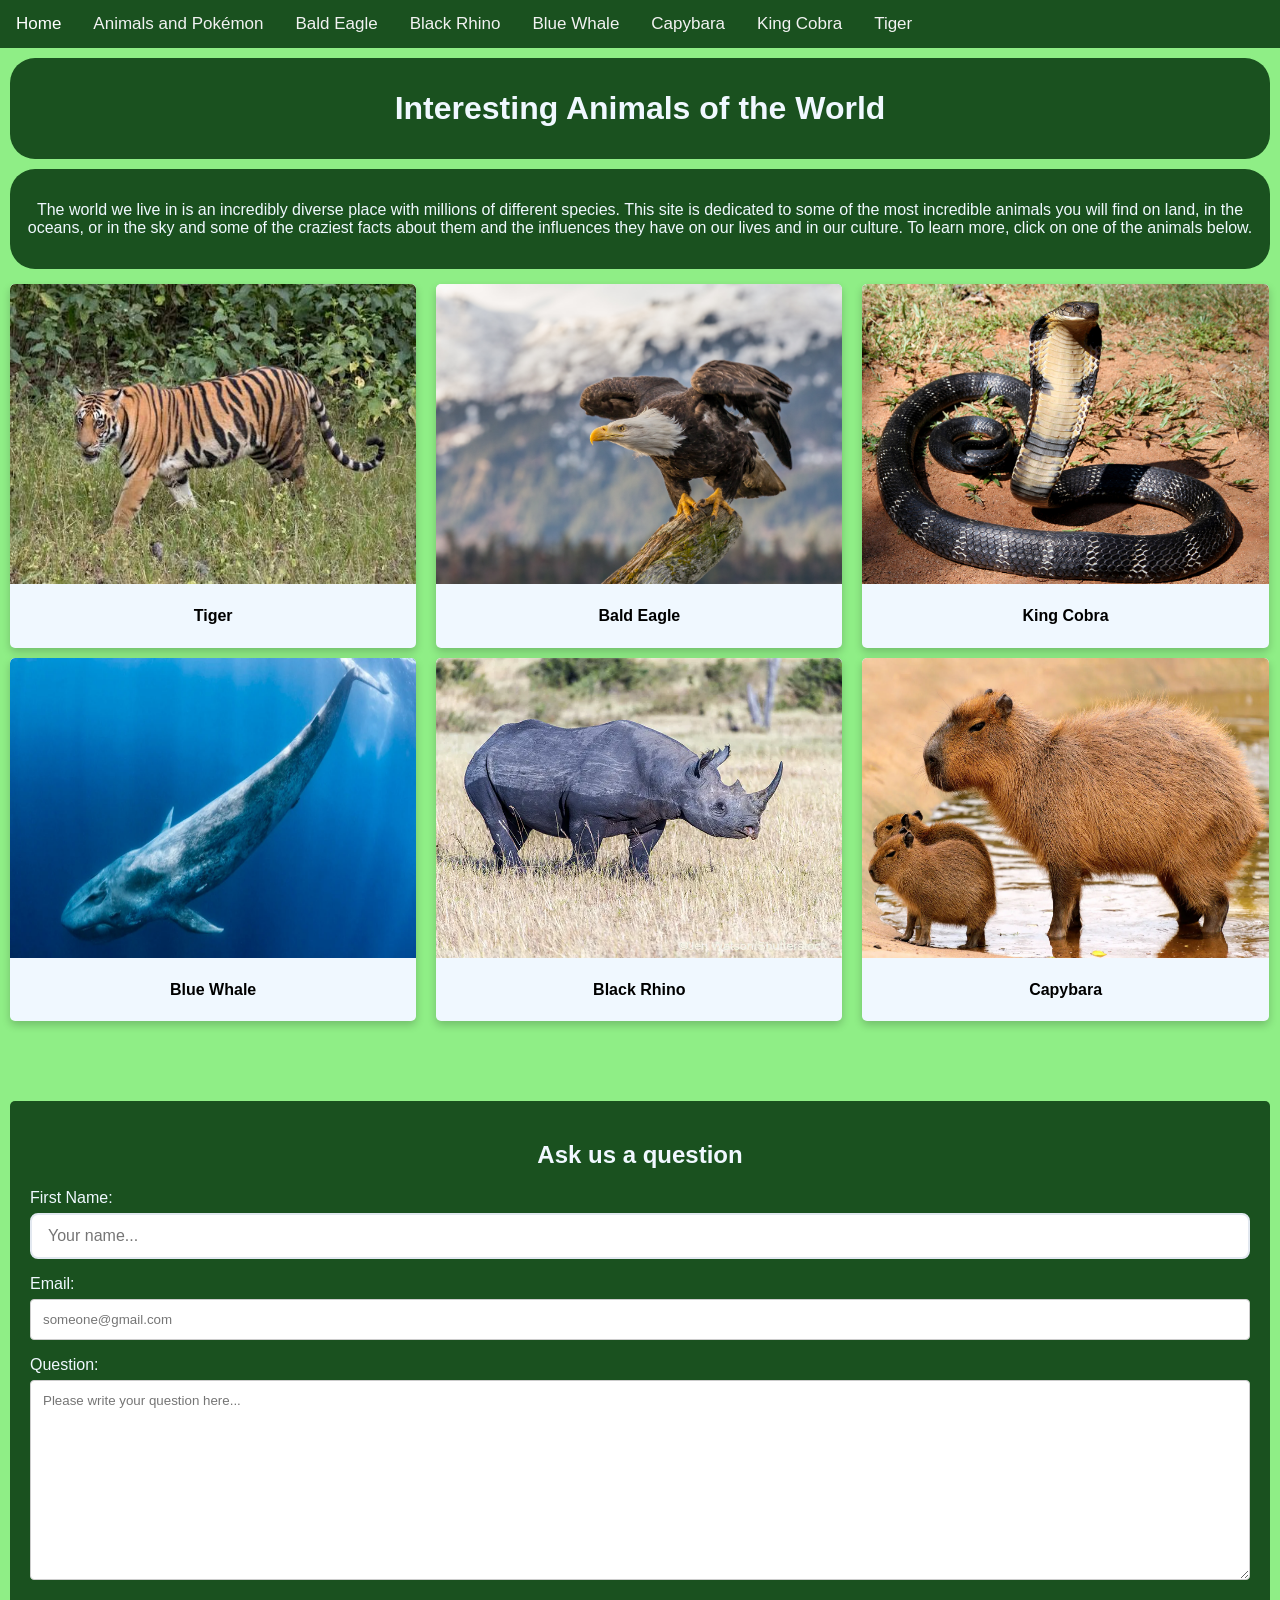
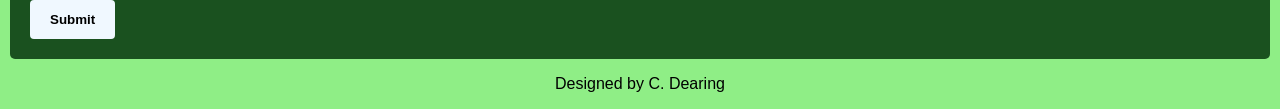
<file: index.html>
<!DOCTYPE html>
<html lang="en">
<head>
<meta charset="UTF-8">
<meta name="viewport" content="width=device-width, initial-scale=1.0">
<title>Interesting Animals</title> 
<link rel="stylesheet" href="Styles\styles.css">
<link rel="stylesheet" href="https://cdnjs.cloudflare.com/ajax/libs/font-awesome/4.7.0/css/font-awesome.min.css">

</head>

<body>
    <header>
        <div class="navbar" id="myNavbar">
            <a href="index.html" class="active">Home</a>
            <a href="AnimalsvsPokemon.html">Animals and Pokémon</a>
            <a href="BaldEagle.html">Bald Eagle</a>
            <a href="BlackRhino.html">Black Rhino</a>
            <a href="BlueWhale.html">Blue Whale</a>
            <a href="Capybara.html">Capybara</a>
            <a href="KingCobra.html">King Cobra</a>
            <a href="Tigers.html">Tiger</a>
            <a href="javascript:void(0);" class="icon" onclick="mobileNav()">
            <i class="fa fa-bars"></i>
            </a>
        </div>
    </header>
<main>
    <h1 class="container">
        Interesting Animals of the World
    </h1>
      <p class="container">
        The world we live in is an incredibly diverse place with millions of different species. This site is dedicated to some of the most incredible animals you will find on land, in the oceans, or in the sky and some of the craziest facts about them and the influences they have on our lives and in our culture. To learn more, click on one of the animals below.</p>

<section style="margin-bottom:75px">
        <div class="row">
            <div class="column">
                <a href="Tigers.html" class="card-link">
                    <div class="card">
                    <img class="card-img" src="Images\Tiger.jpg" alt="A Bengal Tiger prowling a grassy area.">
                    <h4 class="card-heading"><b>Tiger</b></h4>
                    </div>
                </a>
            </div>

            <div class="column">
                <a href="BaldEagle.html" class="card-link">
                    <div class="card">
                    <img class="card-img" src="Images\BaldEagle.jpg" alt="A Bald Eagle perched atop a branch">
                    <h4 class="card-heading"><b>Bald Eagle</b></h4>
                    </div>
                </a>
            </div>


            <div class="column">
                <a href="KingCobra.html" class="card-link">
                    <div class="card">
                    <img class="card-img" src="Images\KingCobra.jpg" alt="A King Cobra raised up, looking into the distance.">
                    <h4 class="card-heading"><b>King Cobra</b></h4>
                    </div>
                </a>
            </div>

            <div class="column">
                <a href="BlueWhale.html" class="card-link">
                    <div class="card">
                    <img class="card-img" src="Images\BlueWhale.webp" alt="A Blue Whale descending into the ocean.">
                    <h4 class="card-heading"><b>Blue Whale</b></h4>
                    </div>
                </a>
            </div>

            <div class="column">
                <a href="BlackRhino.html" class="card-link">
                    <div class="card">
                    <img class="card-img" src="Images/Black Rhino.webp" alt="A Black Rhino walking through a field.">
                    <h4 class="card-heading"><b>Black Rhino</b></h4>
                    </div>
                </a>
            </div>

            <div class="column">
                <a href="Capybara.html" class="card-link">
                    <div class="card">
                    <img class="card-img" src="Images/Capybara.webp" alt="An adult Capybara, with its two children, at the edge of a watery area.">
                    <h4 class="card-heading"><b>Capybara</b></h4>
                    </div>
                </a>
            </div>

        </div>
</section>



<div class="contact-container">
    <h2>
        Ask us a question
    </h2>
    <form name="myForm" onsubmit="return validateForm()" method="post"><!--action omitted from form as data not being processed.Page will reload on submit if forms valid.-->
        <label for="fname"> First Name:</label>
        <input type="text" id="fname" name="firstname" placeholder="Your name...">
        <label for="email">Email:</label>
        <input type="email" id="email" name="email" placeholder="someone@gmail.com">
        <label for="subject">Question:</label>
        <textarea id="subject" name="subject" placeholder="Please write your question here..." style="height:200px"></textarea>

        <input type="submit" value="Submit">
    </form>
</div>
</main>

<footer>
    <p style="text-align: center;">Designed by C. Dearing</p>
</footer>

<script src="Scripts/script.js"></script>
<script src="Scripts/validate.js"></script>
</body>

</html>


<!-- 
Used to help create navbar:
https://www.w3schools.com/howto/howto_js_topnav.asp
https://www.w3schools.com/icons/tryit.asp?filename=tryicons_fa-bars

Used to help create cards:
https://www.w3schools.com/howto/howto_css_cards.asp

Used to help build contact forms: 
https://www.w3schools.com/tags/tryit.asp?filename=tryhtml5_input_type_email
https://www.w3schools.com/tags/att_input_type_email.asp
https://www.w3schools.com/html/html_forms.asp

-->
</file>
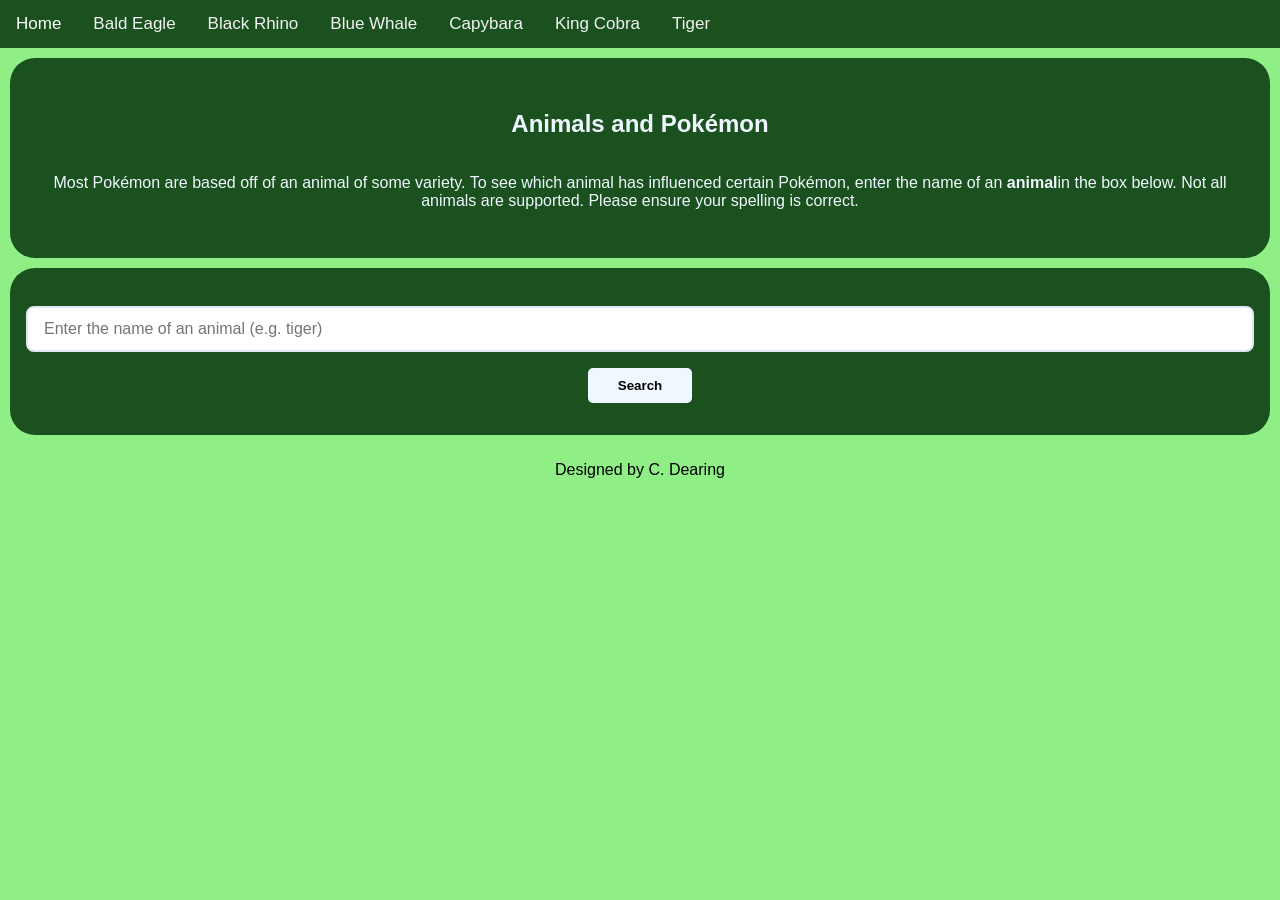
<file: AnimalsvsPokemon.html>
<!DOCTYPE html>
<html lang="en">
<head>
<meta charset="UTF-8">
<meta name="viewport" content="width=device-width, initial-scale=1.0">
<title>Animals and Pokemon</title> 
<link rel="stylesheet" href="Styles\styles.css">
<link rel="stylesheet" href="https://cdnjs.cloudflare.com/ajax/libs/font-awesome/4.7.0/css/font-awesome.min.css">

</head>

<body id="AvP">
  <header>
    <div class="navbar" id="myNavbar">
      <a href="index.html" class="active">Home</a>
      <a href="BaldEagle.html">Bald Eagle</a>
      <a href="BlackRhino.html">Black Rhino</a>
      <a href="BlueWhale.html">Blue Whale</a>
      <a href="Capybara.html">Capybara</a>
      <a href="KingCobra.html">King Cobra</a>
      <a href="Tigers.html">Tiger</a>
      <a href="javascript:void(0);" class="icon" onclick="mobileNav()">
      <i class="fa fa-bars"></i>
      </a>
    </div>
  </header>


<section class="container">
    <h1>Animals and Pokémon</h1>
    <p>Most Pokémon are based off of an animal of some variety. To see which animal has influenced certain Pokémon, enter the name of an <strong>animal</strong>in the box below. Not all animals are supported. Please ensure your spelling is correct.</p>
</section>

<div class="container">
    <input type="text" id="searchInput" placeholder="Enter the name of an animal (e.g. tiger)"/>
    <button id="searchBtn" onclick="handleSearch()">Search</button>
</div>

  
<main class="results-grid" id="resultsGrid"></main>

 
<footer>
    <p style="text-align: center;">Designed by C. Dearing</p>
</footer>

<script src="Scripts/script.js"></script>
<script src="Scripts/AvP.js"></script>
</body>

</html>
</file>
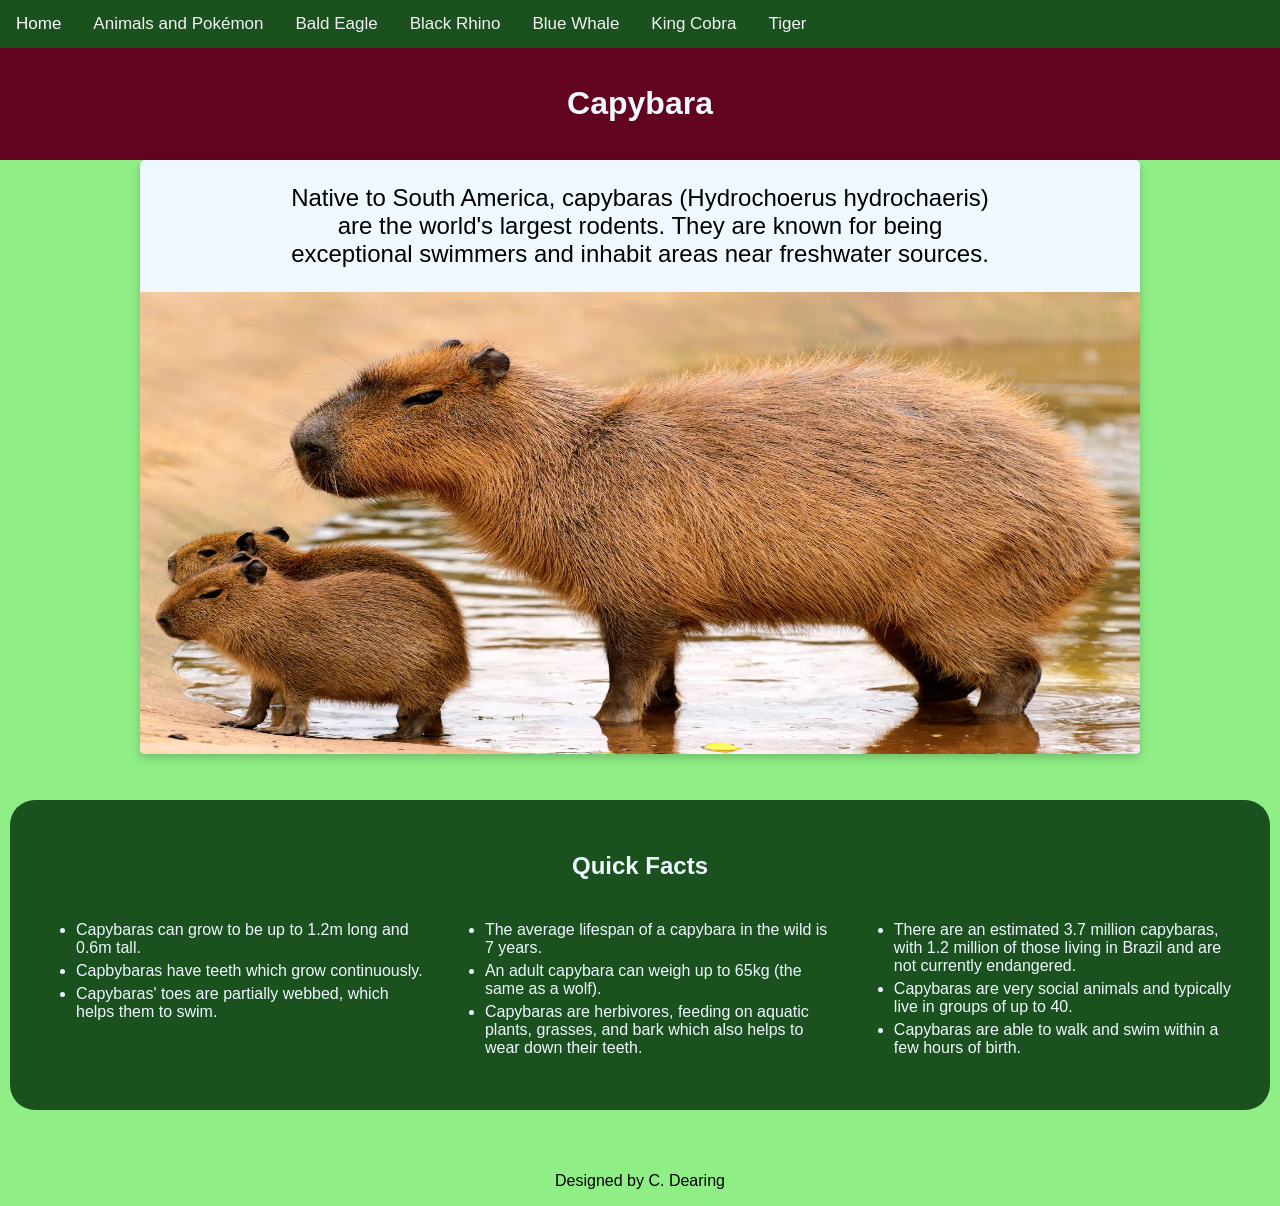
<file: Capybara.html>
<!DOCTYPE html>

<html lang="en-GB">

<head>
<meta charset="UTF-8">
<meta name="viewport" content="width=device-width, initial-scale=1.0">
    <title>Capybara</title> 
    <link rel="stylesheet" href="Styles/styles.css"> 
    <link rel="stylesheet" href="https://cdnjs.cloudflare.com/ajax/libs/font-awesome/4.7.0/css/font-awesome.min.css">
</head>

<body>

  <header>
    <div class="navbar" id="myNavbar">
      <a href="index.html" class="active">Home</a>
      <a href="AnimalsvsPokemon.html">Animals and Pokémon</a>
      <a href="BaldEagle.html">Bald Eagle</a>
      <a href="BlackRhino.html">Black Rhino</a>
      <a href="BlueWhale.html">Blue Whale</a>
      <a href="KingCobra.html">King Cobra</a>
      <a href="Tigers.html">Tiger</a>
      <a href="javascript:void(0);" class="icon" onclick="mobileNav()">
      <i class="fa fa-bars"></i>
      </a>
    </div>
  </header>

<main>

  <div id="capybara-heading">
  <h1>Capybara</h1>
  </div>
  <section>
    <div class="row">
      <div class="card">
        <p style="font-size: 150%">Native to South America, capybaras (Hydrochoerus hydrochaeris) are the world's largest rodents. They are known for being exceptional swimmers and inhabit areas near freshwater sources. </p>
        <img src="Images/Capybara.webp" alt="An adult capybara, with its two young, at the edge of a watery area." width="100%" height="462">
      </div>
      
    </div>
    <br>
    <br>
  </section>

  <div class="container">
  <h2>Quick Facts</h2>
  <div class="row">
    <div class="column">
      <ul>
        <li>Capybaras can grow to be up to 1.2m long and 0.6m tall.</li>
        <li>Capbybaras have teeth which grow continuously.</li>
        <li>Capybaras' toes are partially webbed, which helps them to swim.</li>    
      </ul>
    </div>
    <div class="column">
      <ul>
        <li>The average lifespan of a capybara in the wild is 7 years.</li>
        <li>An adult capybara can weigh up to 65kg (the same as a wolf).</li>
        <li>Capybaras are herbivores, feeding on aquatic plants, grasses, and bark which also helps to wear down their teeth.</li>
      </ul>
    </div>
    <div class="column">
      <ul>
        <li>There are an estimated 3.7 million capybaras, with 1.2 million of those living in Brazil and are not currently endangered.</li>
        <li>Capybaras are very social animals and typically live in groups of up to 40.</li>
        <li>Capybaras are able to walk and swim within a few hours of birth.</li>
      </ul>
    </div>
  </div>
  </div>

<br>
<br>

</main>


<footer>
    <p style="text-align: center;">Designed by C. Dearing</p>
</footer>

<script src="Scripts/script.js"></script>
</body>

</html>
</file>
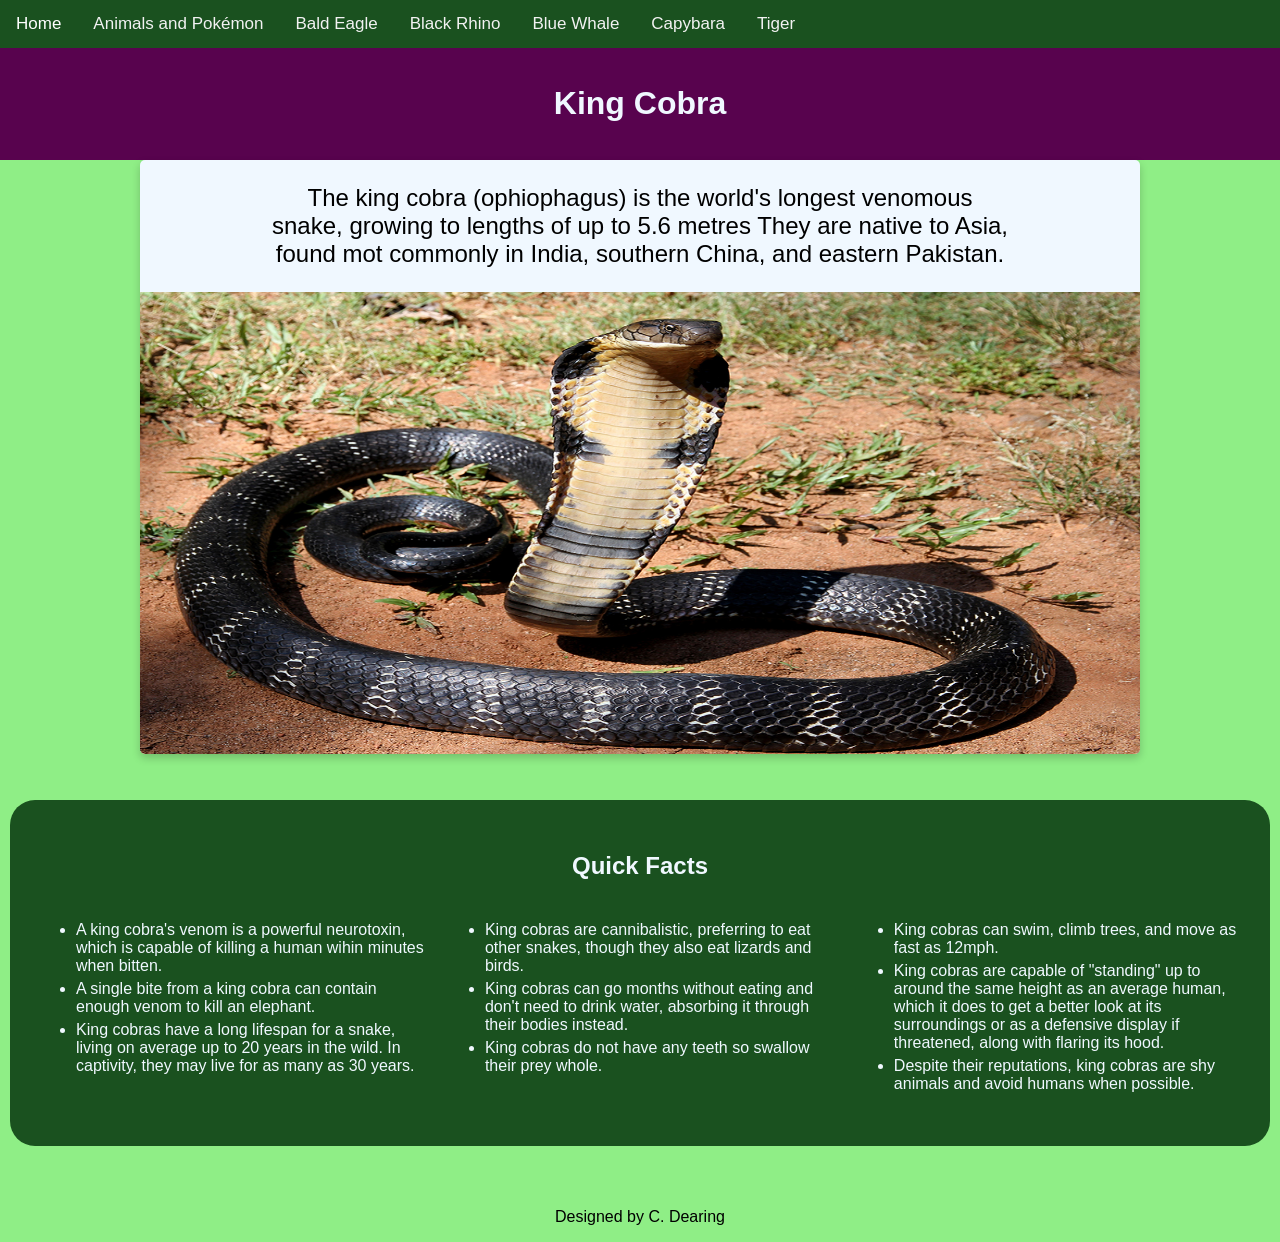
<file: KingCobra.html>
<!DOCTYPE html>

<html lang="en-GB">

<head>
<meta name="viewport" content="width=device-width, initial-scale=1.0">
    <title>King Cobra</title> 
    <link rel="stylesheet" href="Styles/styles.css"> 
    <link rel="stylesheet" href="https://cdnjs.cloudflare.com/ajax/libs/font-awesome/4.7.0/css/font-awesome.min.css">
</head>

<body>

  <header>
    <div class="navbar" id="myNavbar">
      <a href="index.html" class="active">Home</a>
      <a href="AnimalsvsPokemon.html">Animals and Pokémon</a>
      <a href="BaldEagle.html">Bald Eagle</a>
      <a href="BlackRhino.html">Black Rhino</a>
      <a href="BlueWhale.html">Blue Whale</a>
      <a href="Capybara.html">Capybara</a>
      <a href="Tigers.html">Tiger</a>
      <a href="javascript:void(0);" class="icon" onclick="mobileNav()">
      <i class="fa fa-bars"></i>
      </a>
    </div>
  </header>

<main>

  <div id="cobra-heading">
  <h1>King Cobra</h1>
  </div>
  <section>
    <div class="row">
      <div class="card">
        <p style="font-size: 150%">The king cobra (ophiophagus) is the world's longest venomous snake, growing to lengths of up to 5.6 metres They are native to Asia, found mot commonly in India, southern China, and eastern Pakistan.</p>
        <img src="Images/KingCobra.jpg" alt="A King Cobra raised up, looking into the distance." width="100%" height="462">
      </div>
      
    </div>
    <br>
    <br>
  </section>

  <div class="container">
  <h2>Quick Facts</h2>
  <div class="row">
    <div class="column">
      <ul>
        <li>A king cobra's venom is a powerful neurotoxin, which is capable of killing a human wihin minutes when bitten.</li>
        <li>A single bite from a king cobra can contain enough venom to kill an elephant.</li>
        <li>King cobras have a long lifespan for a snake, living on average up to 20 years in the wild. In captivity, they may live for as many as 30 years.</li>    
      </ul>
    </div>
    <div class="column">
      <ul>
        <li>King cobras are cannibalistic, preferring to eat other snakes, though they also eat lizards and birds.</li>
        <li>King cobras can go months without eating and don't need to drink water, absorbing it through their bodies instead.</li>
        <li>King cobras do not have any teeth so swallow their prey whole.</li>
      </ul>
    </div>
    <div class="column">
      <ul>
        <li>King cobras can swim, climb trees, and move as fast as 12mph.</li>
        <li>King cobras are capable of "standing" up to around the same height as an average human, which it does to get a better look at its surroundings or as a defensive display if threatened, along with flaring its hood.</li>
        <li>Despite their reputations, king cobras are shy animals and avoid humans when possible.</li>
      </ul>
    </div>
  </div>
  </div>

<br>
<br>

</main>

<footer>
    <p style="text-align: center;">Designed by C. Dearing</p>
</footer>

<script src="Scripts/script.js"></script>
</body>

</html>
</file>
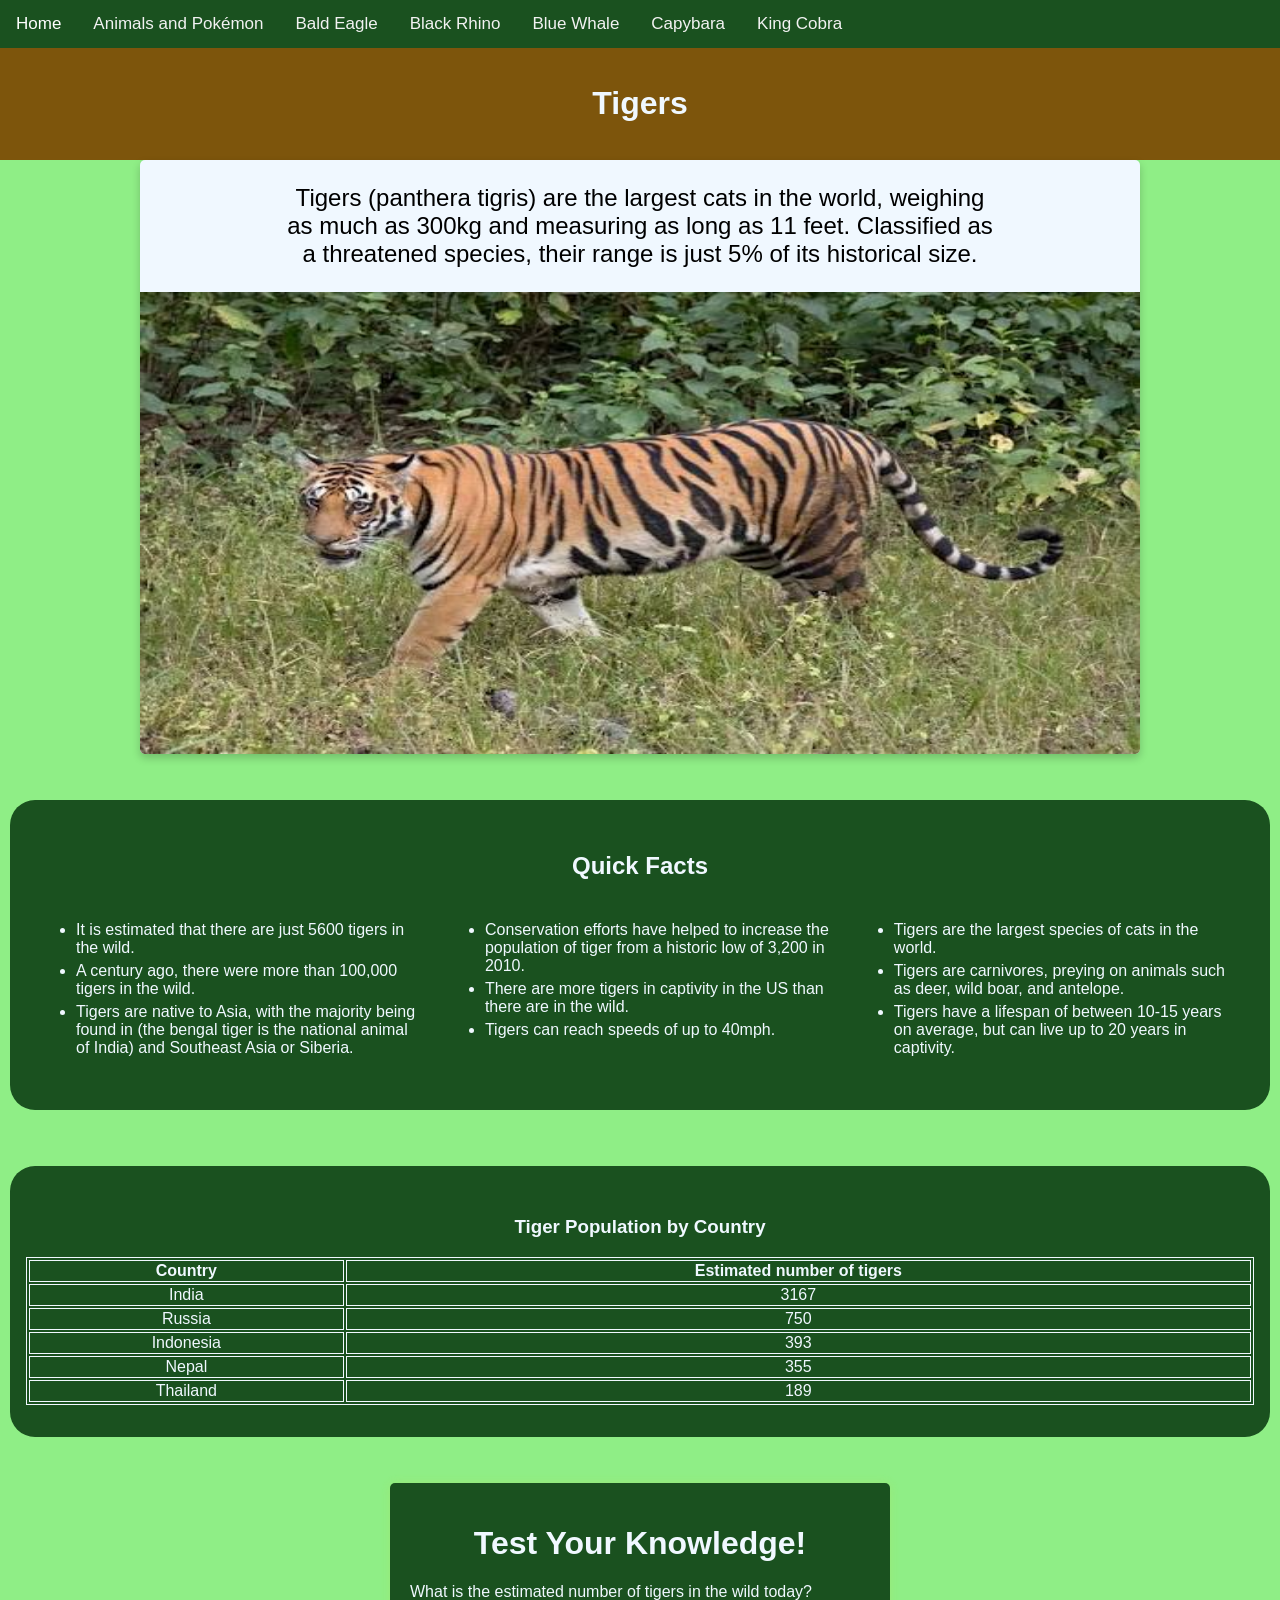
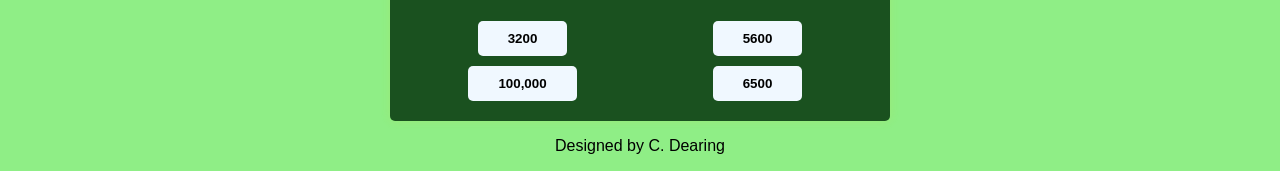
<file: Tigers.html>
<!DOCTYPE html>

<html lang="en-GB">

<head>
<meta name="viewport" content="width=device-width, initial-scale=1.0">
    <title>Tigers</title> 
    <link rel="stylesheet" href="Styles/styles.css"> 
    <link rel="stylesheet" href="https://cdnjs.cloudflare.com/ajax/libs/font-awesome/4.7.0/css/font-awesome.min.css">
    <title>Animals</title>
</head>

<body>

  <header>
    <div class="navbar" id="myNavbar">
      <a href="index.html" class="active">Home</a>
      <a href="AnimalsvsPokemon.html">Animals and Pokémon</a>
      <a href="BaldEagle.html">Bald Eagle</a>
      <a href="BlackRhino.html">Black Rhino</a>
      <a href="BlueWhale.html">Blue Whale</a>
      <a href="Capybara.html">Capybara</a>
      <a href="KingCobra.html">King Cobra</a>
      <a href="javascript:void(0);" class="icon" onclick="mobileNav()">
      <i class="fa fa-bars"></i>
      </a>
    </div>
  </header>

<main>

  <div id="tiger-heading">
  <h1>Tigers</h1>
  </div>
  <section>
    <div class="row">
      <div class="card">
        <p style="font-size: 150%">Tigers (panthera tigris) are the largest cats in the world, weighing as much as 300kg and measuring as long as 11 feet. Classified as a threatened species, their range is just 5% of its historical size.</p>
        <img src="Images/Tiger.jpg" alt="A Bengal tiger prowling a grassy area." width="100%" height="462">
      </div>
      
    </div>
    <br>
    <br>
  </section>

  <div class="container">
  <h2>Quick Facts</h2>
  <div class="row">
    <div class="column">
      <ul>
        <li>It is estimated that there are just 5600 tigers in the wild.</li>
        <li>A century ago, there were more than 100,000 tigers in the wild.</li>
        <li>Tigers are native to Asia, with the majority being found in  (the bengal tiger is the national animal of India) and Southeast Asia or Siberia.</li>    
      </ul>
    </div>
    <div class="column">
      <ul>
        <li> Conservation efforts have helped to increase the population of tiger from a historic low of 3,200 in 2010.</li>
        <li>There are more tigers in captivity in the US than there are in the wild.</li>
        <li>Tigers can reach speeds of up to 40mph.</li>
      </ul>
    </div>
    <div class="column">
      <ul>
        <li> Tigers are the largest species of cats in the world.</li>
        <li>Tigers are carnivores, preying on animals such as deer, wild boar, and antelope.</li>
        <li>Tigers have a lifespan of between 10-15 years on average, but can live up to 20 years in captivity.</li>
      </ul>
    </div>
  </div>
  </div>

<br>
<br>

      <div class="container">
      <h3>Tiger Population by Country</h3>
      <table>
        <tr>
          <th>Country</th>
          <th>Estimated number of tigers</th>
        </tr>
        <tr>
          <td>India</td>
          <td>3167</td>
        </tr>
        <tr>
          <td>Russia</td>
          <td>750</td>
        </tr>
        <tr>
          <td>Indonesia</td>
          <td>393</td>
        </tr>
        <tr>
          <td>Nepal</td>
          <td>355</td>
        </tr>
        <tr>
          <td>Thailand</td>
          <td>189</td>
        </tr>
      </table>
      </div>
      <br>
      <br>


      <div id="quiz">
        <h1>Test Your Knowledge!</h1>
        <div id="question"></div>
        <div id="options"></div>
      </div>
      
</main>

<footer>
    <p style="text-align: center;">Designed by C. Dearing</p>
</footer>

<script src="Scripts/script.js"></script>
</body>

</html>
</file>
<file: Styles/styles.css>
*{
    box-sizing: border-box;
    font-family: Arial, Helvetica, sans-serif;
}

body {
    background-color: rgb(143, 238, 134);
    margin: 0;
}

h1, h2, h3 {
    text-align: center;
}

li {
    margin-bottom: 5px;
    text-align: left;
}

#tiger-heading {
    text-align: center;
    background-color: rgb(125, 85, 12);
    color: aliceblue;
    display: grid;
    grid-template-columns: auto;
    padding: 1rem;
    width: 100%;
}
#rhino-heading {
    text-align: center;
    background-color: rgb(75, 97, 10);
    color: aliceblue;
    display: grid;
    grid-template-columns: auto;
    padding: 1rem;
    width: 100%;
}

#whale-heading {
    text-align: center;
    background-color: #0f0448;
    color: aliceblue;
    display: grid;
    grid-template-columns: auto;
    padding: 1rem;
    width: 100%;
}

#capybara-heading {
    text-align: center;
    background-color: #620320;
    color: aliceblue;
    display: grid;
    grid-template-columns: auto;
    padding: 1rem;
    width: 100%;
}

#cobra-heading {
    text-align: center;
    background-color: #58034e;
    color: aliceblue;
    display: grid;
    grid-template-columns: auto;
    padding: 1rem;
    width: 100%;
}
#eagle-heading {
    text-align: center;
    background-color: #e60000;
    color: aliceblue;
    display: grid;
    grid-template-columns: auto;
    padding: 1rem;
    width: 100%;
}

.container {
    color:aliceblue;
    background-color: hsl(125, 51%, 21%);
    text-align: center;
    padding: 2rem 1rem;
    grid-template-columns: auto;
    display: grid;
    border-radius: 25px;
    margin-top: 10px;
    margin-bottom: 10px;
    margin-left: 10px;
    margin-right: 10px;
}


.card {
    box-shadow: 0 4px 8px 0 rgba(0,0,0,0.2);
    transition: 0.3s;
    border-radius: 5px;
    overflow: hidden;
    background-color: aliceblue;
    display: grid;
    text-wrap: balance;
    margin-inline: auto;
    max-width: 1000px;
    text-align: center;
}

.card:hover {
    box-shadow: 0 8px 16px 0 rgba(0,0,0,0.5);
}

.card-heading {
    border-radius: 1px;
    padding: 0.1rem;
    align-items: stretch;
}


.card-img {
    border-radius: 5px 5px 0 0;
    width: 100%;
    height: 300px;
    object-fit: fill;
}

.column {
    float: left;
    width: 33.3%;
    padding: 5px 10px;
}

.row::after {
    content: "";
    display: table;
    clear: both;
}

@media screen and (max-width: 600px) {
    .column {
        width: 100%;
        display: block;
        margin-bottom: 20px;
    }
}

.card-link {
    text-decoration: none;
    color: black;
}

table, th, td {
  border: 1px solid;
}

.animal-column {
    float: left;
    align-items: center;
    display: flex;
}

.left {
    width: 25%;
}

.right {
    width: 75%;
}

.animal-container {
    color:aliceblue;
    background-color: hsl(125, 51%, 21%);
    text-align: left;
    padding: 2rem 1rem;
    grid-template-columns: auto auto auto;
    display: grid;
}

/* quiz styling */

#quiz {
    max-width: 500px;
    margin: 0 auto;
    padding: 20px;
    background-color: hsl(125, 51%, 21%);
    border-radius: 5px;
    box-shadow: 0 0 10px rgba(198, 222, 60, 0.2);
    overflow: hidden;
    color: aliceblue;
}

#question {
    margin-bottom: 20px;
}

#options {
    display: grid;
    gap: 10px;
    grid-template-columns: repeat(2, 1fr);
}

button {
    display: block;
    margin: 0 auto;
    padding: 10px 30px;
    background-color: aliceblue;
    color: black;
    border: none;
    border-radius: 5px;
    cursor: pointer;
    font-weight: bold;
}

button:hover {
    background-color: #8f8d8d;
}

/* Navigation Bar */

.navbar {
    overflow: hidden;
    background-color: hsl(125, 51%, 21%);
}


.navbar a {
    float: left;
    display: block;
    color: #f2f2f2;
    text-align: center;
    padding: 14px 16px;
    text-decoration: none;
    font-size: 17px;
}

.navbar a:hover {
    background-color: #ddd;
    color: black;
}

.navbar a.active {
    background-color: hsl(125, 51%, 21%);
    color: white;
}

.navbar a.icon {
    display: none;
}


@media screen and (max-width: 600px) {
    .navbar a:not(:first-child) {display: none;}
    .navbar a.icon {
        float: right;
        display: block;
    }
}

@media screen and (max-width: 600px) {
    .navbar.responsive {position: relative;}
    .navbar.responsive .icon {
        position: absolute;
        right: 0;
        top: 0;
    }
    .navbar.responsive a {
        float: none;
        display: block;
        text-align: left;
    }
}


/* Contact Us Styling */
input[type=text], select, textarea, input[type=email] {
  width: 100%;
  padding: 12px;
  border: 1px solid #ccc;
  border-radius: 4px;
  box-sizing: border-box;
  margin-top: 6px;
  margin-bottom: 16px;
  resize: vertical;
}

input[type=submit] {
  background-color:aliceblue;
  color: black;
  padding: 12px 20px;
  border: none;
  border-radius: 4px;
  cursor: pointer;
  font-weight: bold;
}

input[type=submit]:hover {
  background-color: #8f8d8d;
}

.contact-container {
  border-radius: 5px;
  background-color: hsl(125, 51%, 21%);
  padding: 20px;
  color: aliceblue;
  margin-left: 10px;
  margin-right: 10px;
}

.chart-container {
  display: flex;
  justify-content: center; 
  align-items: center;
  width: 100%;       
  max-width: 800px;
  height: 400px;         
  margin: 0 auto;
  background-color: hsl(125, 51%, 21%);
  border-radius: 25px;   
}


/* animals and pokemon page */ 


input[type="text"] {
  flex: 1;
  padding: 0.75rem 1rem;
  font-size: 1rem;
  border: 2px solid #e2e8f0;
  border-radius: 8px;
  outline: none;
  transition: border-color 0.2s;
}

input[type="text"]:focus {
  border-color: black;
}


.pokemon-card {
  background-color: white;
  border-radius: 12px;
  padding: 1.5rem;
  text-align: center;
  box-shadow: 0 4px 6px rgba(0, 0, 0, 0.05);
  transition: transform 0.2s, box-shadow 0.2s;
}

.pokemon-card:hover {
  transform: translateY(-4px);
  box-shadow: 0 8px 15px rgba(0, 0, 0, 0.1);
}

.pokemon-card img {
  width: 120px;
  height: 120px;
  object-fit: contain;
}

.pokemon-name {
  font-size: 1.25rem;
  text-transform: capitalize;
  font-weight: bold;
  margin: 0.5rem 0 0.25rem;
}

.pokemon-type {
  font-size: 0.85rem;
  color: black;
  text-transform: uppercase;
  letter-spacing: 1px;
}

.message {
  text-align: center;
  color: black;
  font-size: 1.1rem;
  margin-top: 2rem;
  background-color: #1a511f;
  color: #f0f8ff;
  padding: 20px;
  border-radius: 15px;
}

.results-grid {
    display: grid;
    grid-template-columns: repeat(auto-fit, minmax(220px, 1fr));
    gap: 1.5rem;
    width: 100%;
    }

/* Used for reference for styling: 
https://www.w3schools.com/cssref/css_selectors.php
https://www.w3schools.com/cssref/index.php */
</file>
